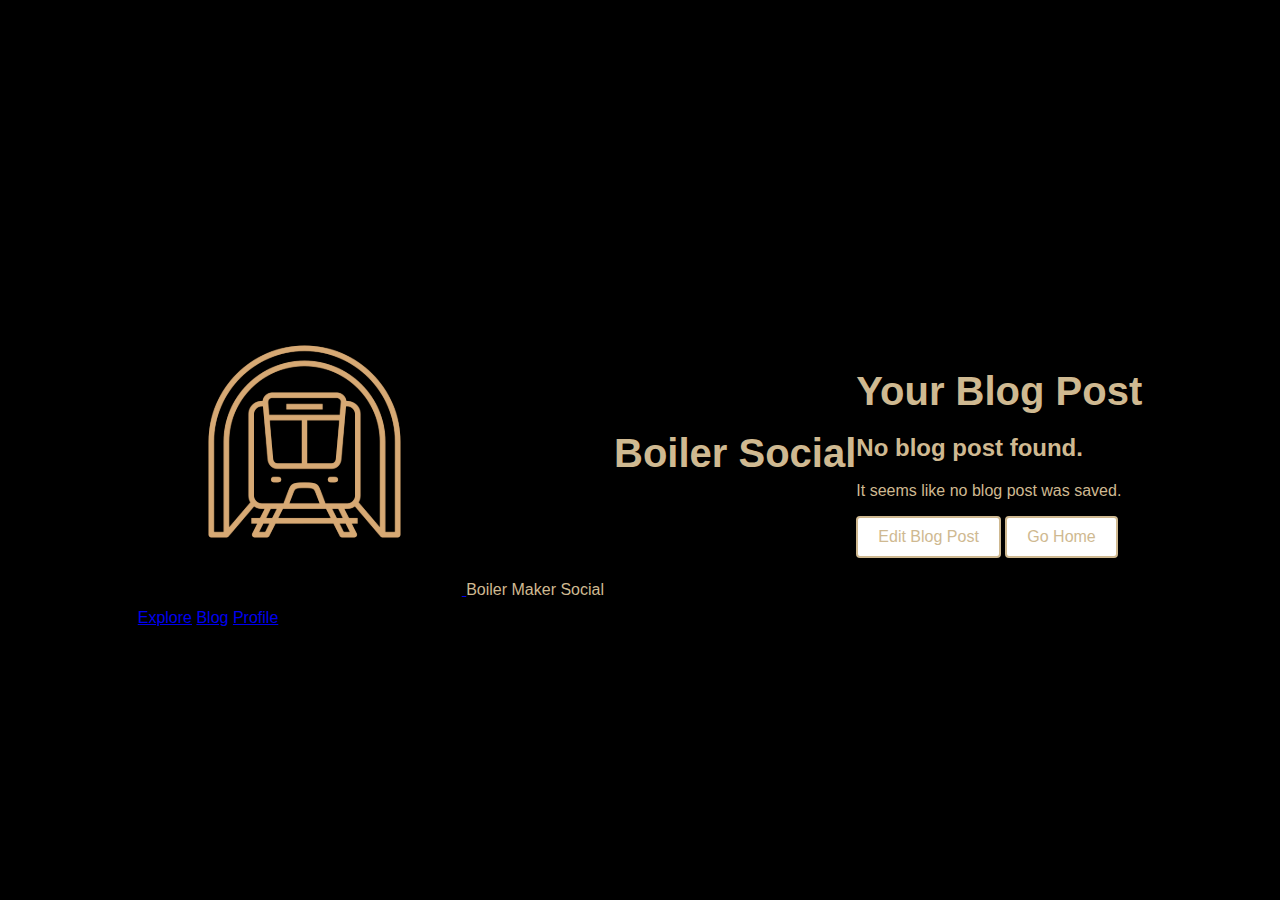
<file: blog.html>
<!DOCTYPE html>
<html lang="en">
<head>
    <meta charset="UTF-8">
    <meta name="viewport" content="width=device-width, initial-scale=1.0">
    <title>After Blog Post</title>
    <link rel="stylesheet" href="blog.css">
</head>
<body>
    <nav>
        <div class="home_image">
          <a href="index.html">
            <img src="Train.png" alt="Boiler Maker Logo">
          </a>
          <span>Boiler Maker Social</span>
        </div>
        <div class="nav-links">
          <a href="explore.html">Explore</a>
          <a href="blog.html">Blog</a>
          <a href="profile.html">Profile</a>
        </div>
      </nav>
    

    <div class="top_heading">
        <h1>Boiler Social</h1>
    </div>

    <div class="blog-container">
        <h1>Your Blog Post</h1>
        
        <!-- show blog post -->
        <div id="blogPostDisplay">
            <h2 id="blogTitle">Loading...</h2>
            <p id="blogCaption">Please wait...</p>
        </div>

        <!-- edit blog postm -->
        <div id="editBlogPostForm" style="display:none;">
            <h2>Edit Blog Post</h2>
            <form id="editBlogForm" onsubmit="return updateBlogPost(event)">
                <label for="editBlogTitle">Blog Title:</label>
                <input type="text" id="editBlogTitle" name="editBlogTitle" required><br>

                <label for="editBlogCaption">Blog Caption:</label>
                <textarea id="editBlogCaption" name="editBlogCaption" rows="4" cols="50" required></textarea><br>

                <button type="submit">Update Blog Post</button>
            </form>
        </div>

        <button id="editButton" onclick="editBlogPost()">Edit Blog Post</button>
        <button onclick="window.location.href='index.html'">Go Home</button>
    </div>

    <script>
        // display the post the user wrote on the previous page 
        window.onload = function() {
            const blogPost = JSON.parse(localStorage.getItem('newBlogPost'));

            if (blogPost) {
                document.getElementById('blogTitle').innerText = blogPost.title;
                document.getElementById('blogCaption').innerText = blogPost.caption;
            } else {
                document.getElementById('blogTitle').innerText = "No blog post found.";
                document.getElementById('blogCaption').innerText = "It seems like no blog post was saved.";
            }
        }

        function editBlogPost() {
            const blogPost = JSON.parse(localStorage.getItem('newBlogPost'));

            if (blogPost) {
                document.getElementById('editBlogTitle').value = blogPost.title;
                document.getElementById('editBlogCaption').value = blogPost.caption;

                document.getElementById('blogPostDisplay').style.display = 'none';
                document.getElementById('editBlogPostForm').style.display = 'block';
                document.getElementById('editButton').style.display = 'none';
            }
        }

        function updateBlogPost(event) {
            event.preventDefault();

            const updatedTitle = document.getElementById('editBlogTitle').value;
            const updatedCaption = document.getElementById('editBlogCaption').value;

            const updatedBlogPost = {
                title: updatedTitle,
                caption: updatedCaption
            };
            localStorage.setItem('newBlogPost', JSON.stringify(updatedBlogPost));

            document.getElementById('blogTitle').innerText = updatedTitle;
            document.getElementById('blogCaption').innerText = updatedCaption;

            document.getElementById('editBlogPostForm').style.display = 'none';
            document.getElementById('blogPostDisplay').style.display = 'block';
            document.getElementById('editButton').style.display = 'inline-block';

            alert('Blog post updated successfully!');
        }
    </script>
</body>
</html>
</file>
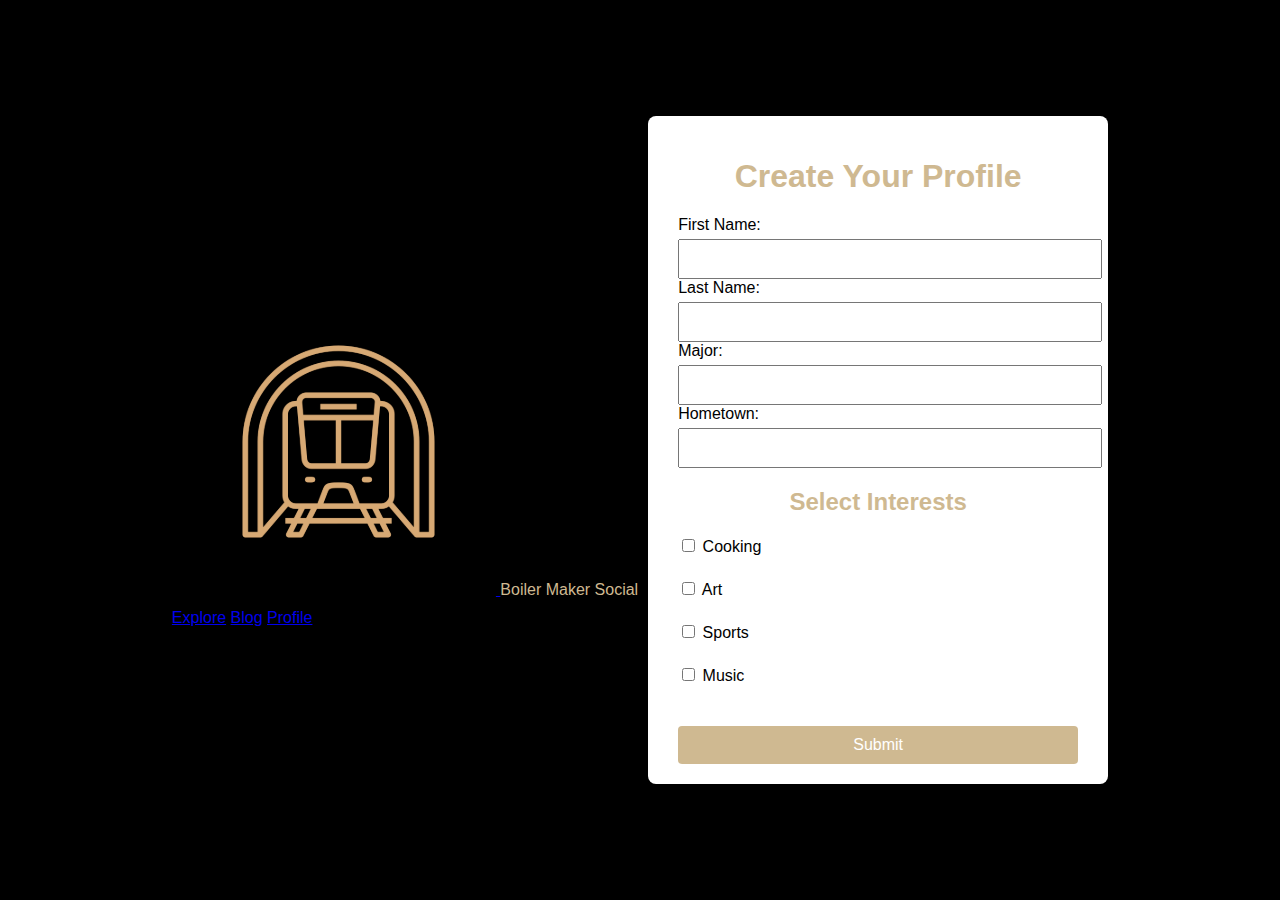
<file: profile.html>
<!DOCTYPE html>
<html lang="en">
<head>
  <meta charset="UTF-8">
  <meta name="viewport" content="width=device-width, initial-scale=1.0">
  <title>Create Profile</title>
  <link rel="stylesheet" href="profile.css">
</head>
<body>
    <nav>
        <div class="home_image">
          <a href="index.html">
            <img src="Train.png" alt="Boiler Maker Logo">
          </a>
          <span>Boiler Maker Social</span>
        </div>
        <div class="nav-links">
          <a href="explore.html">Explore</a>
          <a href="blog.html">Blog</a>
          <a href="profile.html">Profile</a>
        </div>
      </nav>
    
  <div class="form-container">
      <h1>Create Your Profile</h1>
      <form id="profile-form" onsubmit="submitForm(event)">
          <label for="firstName">First Name:</label>
          <input type="text" id="firstName" name="firstName" required><br>




          <label for="lastName">Last Name:</label>
          <input type="text" id="lastName" name="lastName" required><br>




          <label for="major">Major:</label>
          <input type="text" id="major" name="major" required><br>




          <label for="hometown">Hometown:</label>
          <input type="text" id="hometown" name="hometown" required><br>




          <h2>Select Interests</h2>
          <label>
              <input type="checkbox" id="cooking" name="cooking" value="Cooking"> Cooking
          </label><br>
          <label>
              <input type="checkbox" id="art" name="art" value="Art"> Art
          </label><br>
          <label>
              <input type="checkbox" id="sports" name="sports" value="Sports"> Sports
          </label><br>
          <label>
              <input type="checkbox" id="music" name="music" value="Music"> Music
          </label><br><br>




          <button type="submit">Submit</button>
      </form>
  </div>




  <script>
      function submitForm(event) {
          event.preventDefault();




          const formData = new FormData(document.getElementById('profile-form'));
          const profileData = {};




          formData.forEach((value, key) => {
              if (key === 'cooking' || key === 'art' || key === 'sports' || key === 'music') {
                  profileData[key] = value;
              } else {
                  profileData[key] = value;
              }
          });
          localStorage.setItem('profileData', JSON.stringify(profileData));




          alert("Profile created successfully!");
          window.location.href = 'friends.html';
      }
  </script>
</body>
</html>
</file>
<file: blog.css>
.home_image {
    float: left;
    margin: 10px;
}

.profile_page {
    float: right;
    padding: 10px;
}

.blog_page {
    float: right;
    padding: 10px;
}

.explore_page {
    float: right;
    padding: 10px;
}

body {
    font-family: sans-serif;
    background-color: #000000; 
    color: #cfb991; 
    margin: 0;
    padding: 0;
    display: flex;
    justify-content: center;
    align-items: center;
    height: 100vh;
}

.container {
    text-align: center;
    width: 100%;
    max-width: 500px;
    padding: 20px;
    background-color: #000000; /
}

h1 {
    font-size: 2.5em;
    margin-bottom: 20px;
    color: #cfb991; 
}

#addBlogPost {
    background-color: #ffffff; 
    color: #000000; 
    width: 100%;
    border-radius: 8px;
}

label {
    display: block;
    font-size: 16px;
    margin-bottom: 5px;
    text-align: left;
    color: #cfb991; 
}

input[type="text"],
textarea {
    width: 100%;
    padding: 10px;
    margin-bottom: 15px;
    font-size: 14px;
    border: 2px solid #cfb991; 
    border-radius: 4px;
    background-color: #000000; 
    color: #cfb991; 
}

button {
    background-color: #ffffff;
    color: #cfb991; 
    border: 2px solid #cfb991; 
    border-radius: 4px;
    padding: 10px 20px;
    font-size: 16px;
}

button:hover {
    background-color: #cfb991; 
    color: #ffffff; 
}

#successButton {
    display: none;
    margin-top: 20px;
}
</file>
<file: profile.css>
.home_image{
float:left;
margin:10px;
}

.profile_page{
float:right;
padding: 10px;
}

.blog_page{
float:right;
padding: 10px;
}


.explore_page{
float:right;
padding: 10px;
}
body {
    font-family: sans-serif;
    background-color: #000000;
    color: #cfb991;
    margin: 0;
    padding: 0;
    display: flex;
    justify-content: center;
    align-items: center;
    height: 100vh;
}

h1 {
    text-align: center;
    color: #cfb991;
}

.form-container {
    background-color: #fff;
    padding: 20px 30px;
    border-radius: 8px;
    width: 100%;
    max-width: 400px;
    text-align: center;
}

label {
    display: block;
    font-size: 16px;
    margin-bottom: 5px;
    color: #000000;
    text-align: left;
}

input[type="text"] {
    width: 100%;
    padding: 10px;
    font-size: 14px;
}

button {
    display: block;
    width: 100%;
    padding: 10px;
    font-size: 16px;
    background-color: #cfb991;
    color: white;
    border: none;
    border-radius: 4px;
    cursor: pointer;
}
</file>
